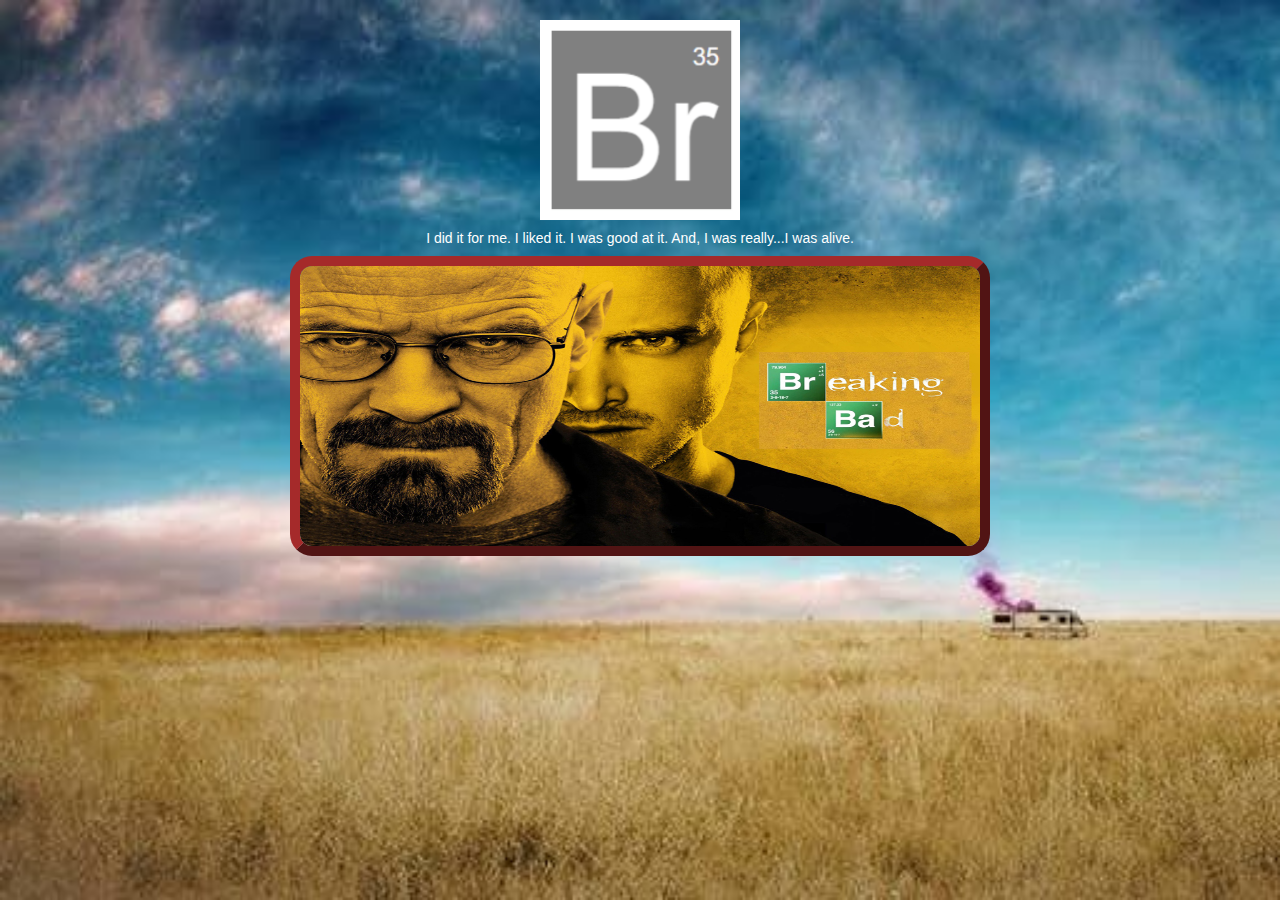
<file: index.html>
<!DOCTYPE html>
<html lang="es">
	<head>
		<meta charset="UTF-8" />
		<meta name="viewport" content="width=device-width, initial-scale=1.0" />
		<title>Breaking Bad - Fanpage</title>
		<link rel="stylesheet" href="css/styles.css" />
		<link rel="icon" href="img/icon.png" />
	</head>
	<body class="home">
		<main>
			<section class="intro">
				<div class="intro-logo"></div>
				<p class="intro-frase">
					I did it for me. I liked it. I was good at it. And, I was really...I
					was alive.
				</p>
				<img
					class="intro-poster"
					src="img/poster.jpg"
					alt="Poster Breaking Bad"
					usemap="#mapa-imagenes"
				/>
				<map name="mapa-imagenes">
					<area
						shape="rect"
						coords="458,103, 650,140"
						href="Formulario.html"
						alt="Breaking"
					/>
					<area
						shape="rect"
						coords="523, 137, 659, 180"
						href="Tabla.html"
						alt="Bad"
					/>
				</map>
			</section>
		</main>
	</body>
</html>
</file>
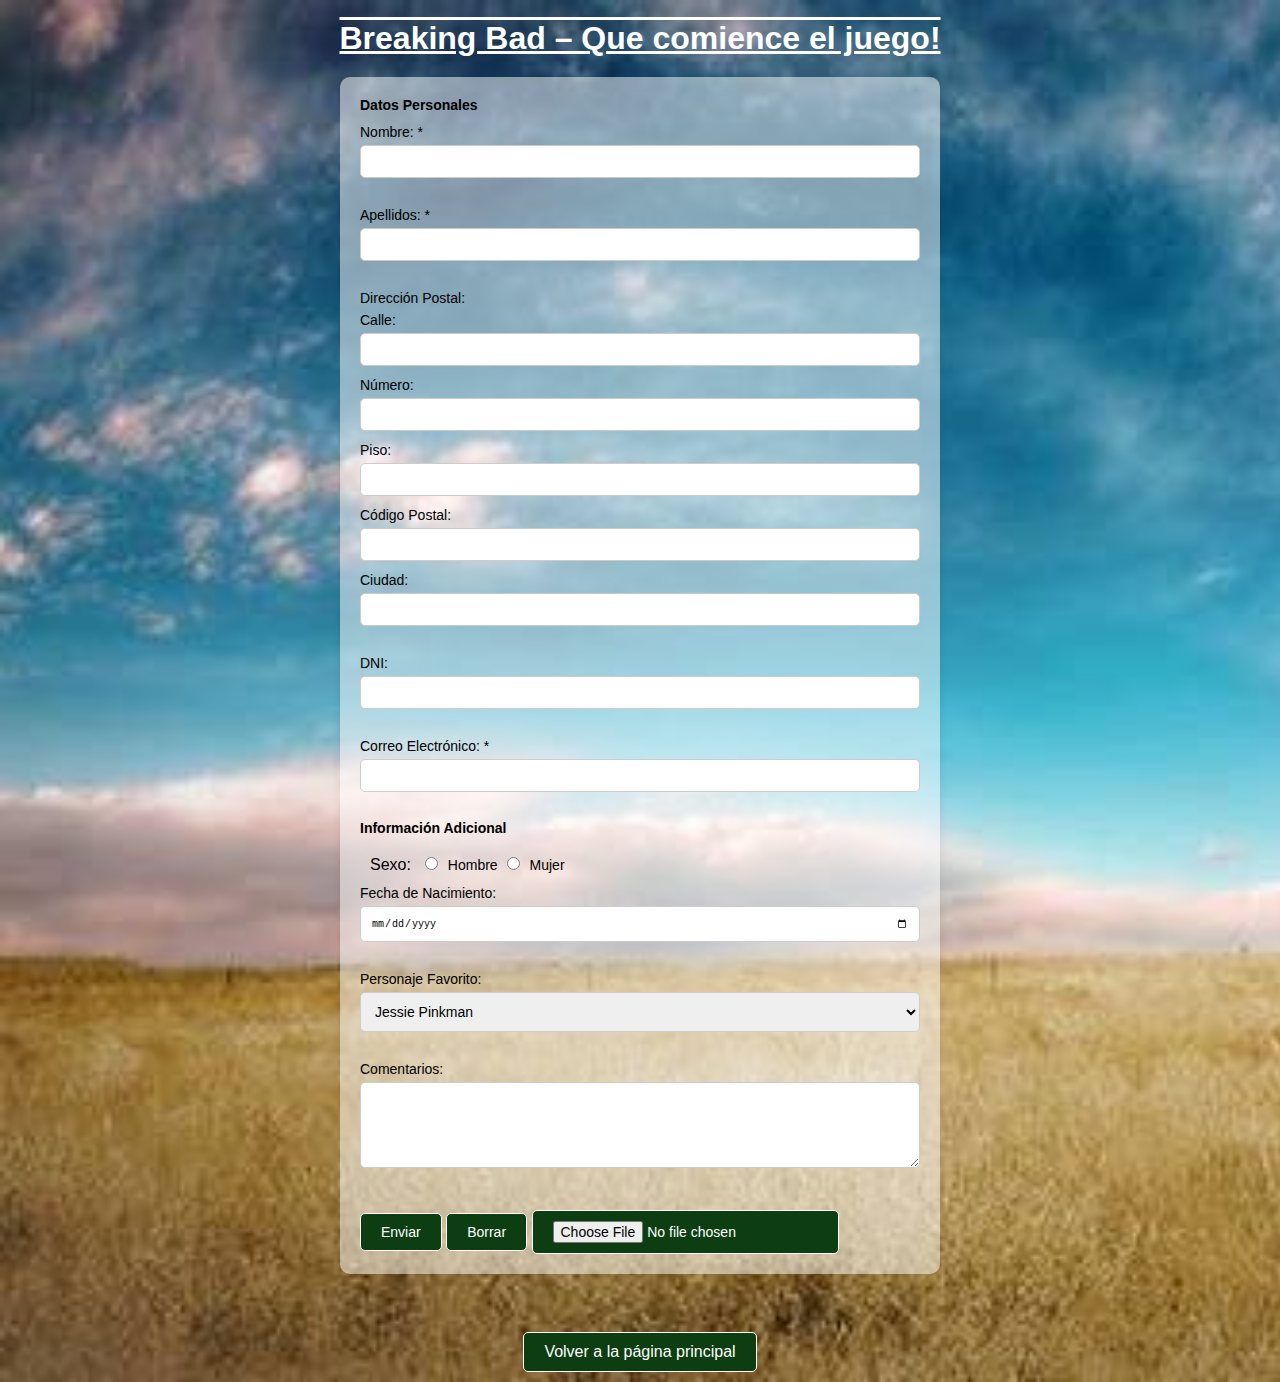
<file: Formulario.html>
<!DOCTYPE html>
<html lang="es">
	<head>
		<meta charset="UTF-8" />
		<meta name="viewport" content="width=device-width, initial-scale=1.0" />
		<title>Breaking Bad - Qué comience el juego!</title>
		<link rel="stylesheet" href="css/styles.css" />
		<link rel="icon" href="img/icon.png" type="image/jpeg" />
	</head>
	<body class="home">
		<h1 class="formulario-h1">Breaking Bad – Que comience el juego!</h1>

		<form
			action="mailto:raul.rodriguez@proeducaglobal.com"
			method="post"
			enctype="text/plain"
		>
			<fieldset>
				<legend>Datos Personales</legend>
				<label for="nombre">Nombre: *</label>
				<input type="text" id="nombre" name="nombre" required /><br /><br />

				<label for="apellidos">Apellidos: *</label>
				<input
					type="text"
					id="apellidos"
					name="apellidos"
					required
				/><br /><br />

				<label for="direccion">Dirección Postal:</label><br />
				<label for="calle">Calle:</label>
				<input type="text" id="calle" name="calle" /><br />
				<label for="numero">Número:</label>
				<input type="text" id="numero" name="numero" /><br />
				<label for="piso">Piso:</label>
				<input type="text" id="piso" name="piso" /><br />
				<label for="cp">Código Postal:</label>
				<input type="text" id="cp" name="cp" /><br />
				<label for="ciudad">Ciudad:</label>
				<input type="text" id="ciudad" name="ciudad" /><br /><br />

				<label for="dni">DNI:</label>
				<input type="text" id="dni" name="dni" /><br /><br />

				<label for="correo">Correo Electrónico: *</label>
				<input type="email" id="correo" name="correo" required /><br /><br />
			</fieldset>
			<fieldset>
				<legend>Información Adicional</legend>
				<p>Sexo:</p>
				<input type="radio" id="hombre" name="sexo" value="hombre" />
				<label for="hombre">Hombre</label>
				<input type="radio" id="mujer" name="sexo" value="mujer" />
				<label for="mujer">Mujer</label>
			</fieldset>
			<fieldset>
				<label for="fechaNacimiento">Fecha de Nacimiento:</label>
				<input
					type="date"
					id="fechaNacimiento"
					name="fechaNacimiento"
				/><br /><br />

				<label for="personaje">Personaje Favorito:</label>
				<select id="personaje" name="personaje">
					<option value="jessie">Jessie Pinkman</option>
					<option value="walter">Walter White</option>
					<option value="saul">Saul Goodman</option>
					<option value="gustavo">Gustavo Fring</option>
					<option value="pollos">Pollos Hermanos</option>
					<option value="otros">Otros personajes</option></select
				><br /><br />

				<label for="comentarios">Comentarios:</label><br />
				<textarea
					id="comentarios"
					name="comentarios"
					rows="4"
					cols="50"
				></textarea
				><br /><br />
			</fieldset>
			<input type="submit" value="Enviar" />
			<input type="reset" value="Borrar" />
			<input type="file" value="Elegir archivo" />
			</form>
			<br>
			<a href="index.html" class="volver-btn">Volver a la página principal</a>
		</form>
	</body>
</html>
</file>
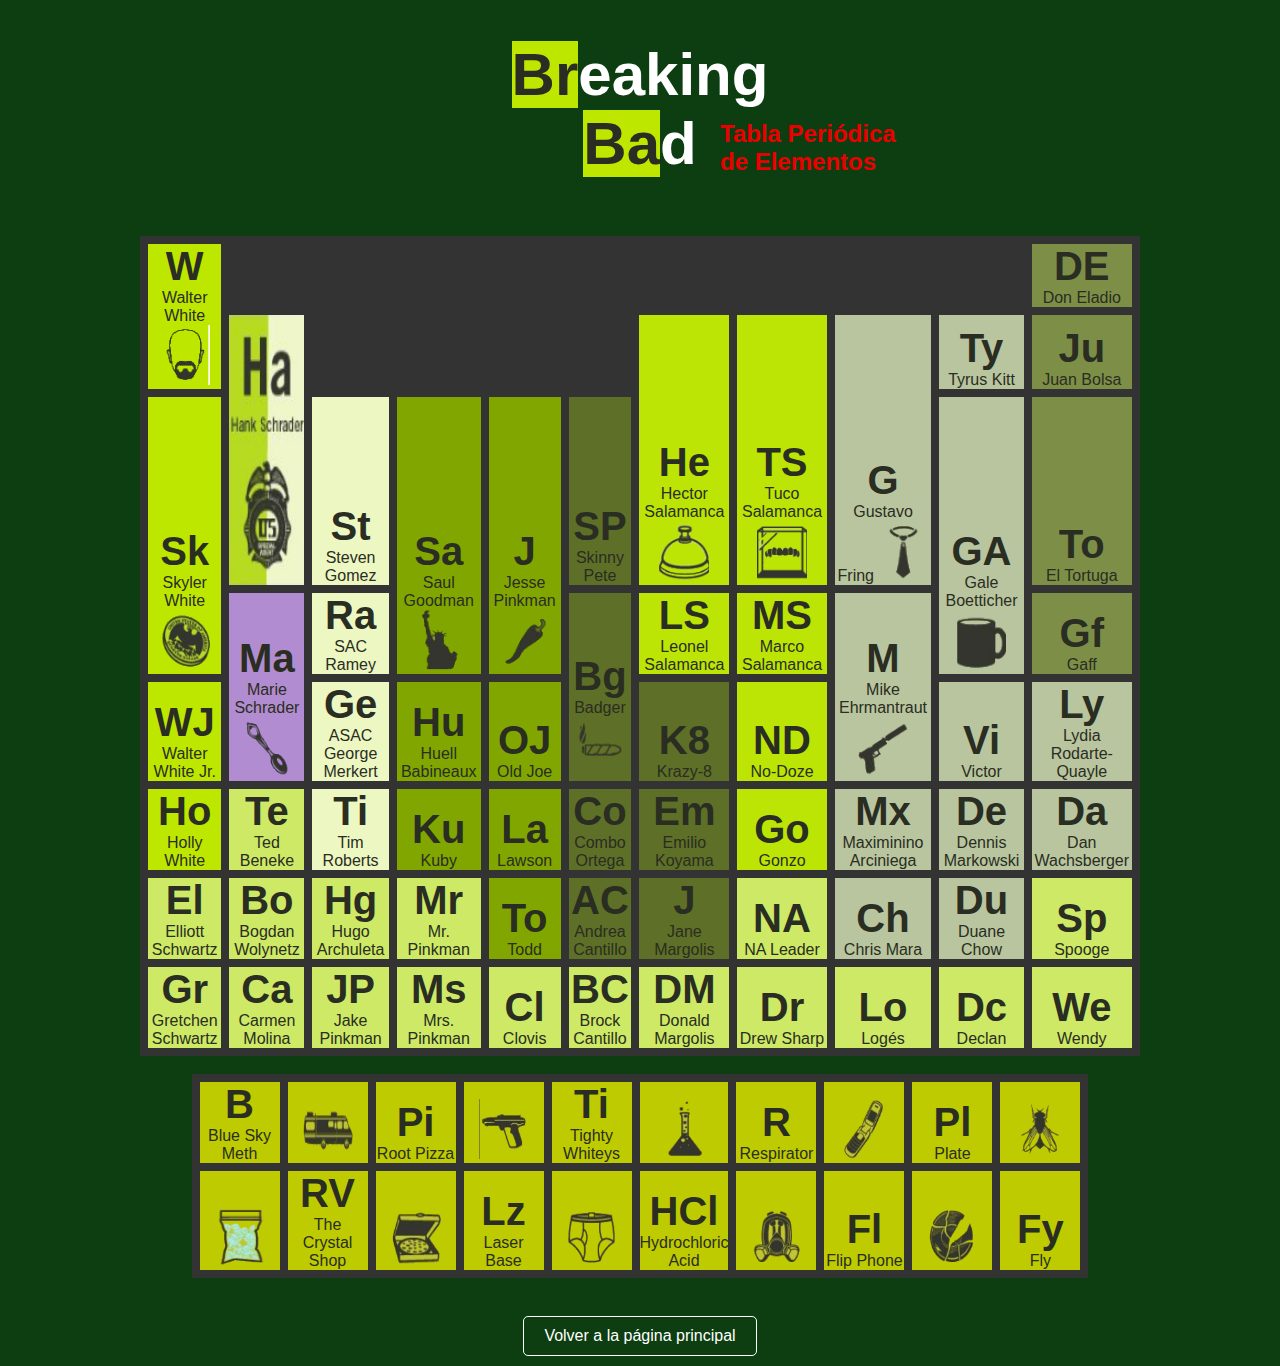
<file: Tabla.html>
<!DOCTYPE html>
<html lang="es">
	<head>
		<meta charset="UTF-8" />
		<meta name="viewport" content="width=device-width, initial-scale=1.0" />
		<title>Breaking Bad - Tabla</title>
		<link rel="stylesheet" href="css/styles.css" />
		<link rel="icon" href="img/icon.png" type="image/jpeg" />
	</head>
	<body>
		<header>
			<div class="tabla-h1">
				<h1><span>Br</span>eaking <span>Ba</span>d</h1>
			</div>
			<div class="tabla-h2">
				<h2>Tabla Periódica de Elementos</h2>
			</div>
		</header>
			<br class="tabla-container">
				<table>
					<tbody>
						<tr>
							<td rowspan="2" class="celda-verde-brillante">
								<figcaption>W</figcaption>
								Walter White <img src="img/walterwhite.png" alt="Walter White"/>
							</td>
							<td colspan="9"></td>
							<td class="celda-verde-musgo-claro">
								<figcaption>DE</figcaption>
								Don Eladio
							</td>
						</tr>
						<tr>
							<td rowspan="2" class="imagen">
									<img src="img/hankschrader.png" alt="Hank Schrader"/>
							</td>
							<td colspan="4"></td>
							<td rowspan="2" class="celda-verde-claro-brillante">
								<figcaption>He</figcaption>
								Hector Salamanca <img src="img/hectorsalamanca.png" alt="Hector Salamanca"/>
							</td>
							<td rowspan="2" class="celda-verde-claro-brillante">
								<figcaption>TS</figcaption>
								Tuco Salamanca <img src="img/tucosalamanca.png" alt="Truco Salamanca"/>
							</td>
							<td rowspan="2" class="celda-beige-verdoso">
								<figcaption>G</figcaption>
								Gustavo Fring <img src="img/gustavofrink.png" alt="Gustavo Frink"/>
							</td>
							<td class="celda-beige-verdoso">
								<figcaption>Ty</figcaption>
								Tyrus Kitt
							</td>
							<td class="celda-verde-musgo-claro">
								<figcaption>Ju</figcaption>
								Juan Bolsa
							</td>
						</tr>
						<tr>
							<td rowspan="2" class="celda-verde-brillante">
								<figcaption>Sk</figcaption>
								Skyler White <img src="img/skylerwhite.png" alt="Walter Skyler White"/>
							</td>
							<td class="celda-verde-blanquesino">
								<figcaption>St</figcaption>
								Steven Gomez
							</td>
							<td rowspan="2" class="celda-verde-medio">
								<figcaption>Sa</figcaption>
								Saul Goodman <img src="img/saulgoodman.png" alt="Saul Goodman"/>
							</td>
							<td rowspan="2" class="celda-verde-medio">
								<figcaption>J</figcaption>
								Jesse Pinkman <img src="img/jessiepinkman.png" alt="WJessie Pinkman"/>
							</td>
							<td class="celda-verde-musgo">
								<figcaption>SP</figcaption>
								Skinny Pete
							</td>
							<td rowspan="2" class="celda-beige-verdoso">
								<figcaption>GA</figcaption>
								Gale Boetticher <img src="img/gale.png" alt="Gale Boetticher"/>
							</td>
							<td class="celda-verde-musgo-claro">
								<figcaption>To</figcaption>
								El Tortuga
							</td>
						</tr>
						<tr>
							<td rowspan="2" class="celda-morada">
								<figcaption>Ma</figcaption>
								Marie Schrader <img src="img/marieschrader.png" alt="Marie Schrader"/>
							</td>
							<td class="celda-verde-blanquesino">
								<figcaption>Ra</figcaption>
								SAC Ramey
							</td>
							<td rowspan="2" class="celda-verde-musgo">
								<figcaption>Bg</figcaption>
								Badger <img src="img/badger.png" alt="Badger"/>
							</td>
							<td class="celda-verde-claro-brillante">
								<figcaption>LS</figcaption>
								Leonel Salamanca
							</td>
							<td class="celda-verde-claro-brillante">
								<figcaption>MS</figcaption>
								Marco Salamanca
							</td>
							<td rowspan="2" class="celda-beige-verdoso">
								<figcaption>M</figcaption>
								Mike Ehrmantraut <img src="img/mike.png" alt="Mike Ehrmantraut"/>
							</td>
							<td class="celda-verde-musgo-claro">
								<figcaption>Gf</figcaption>
								Gaff
							</td>
						</tr>
						<tr>
							<td class="celda-verde-brillante">
								<figcaption>WJ</figcaption>
								Walter White Jr.
							</td>
							<td class="celda-verde-blanquesino">
								<figcaption>Ge</figcaption>
								ASAC George Merkert
							</td>
							<td class="celda-verde-medio">
								<figcaption>Hu</figcaption>
								Huell Babineaux
							</td>
							<td class="celda-verde-medio">
								<figcaption>OJ</figcaption>
								Old Joe
							</td>
							<td class="celda-verde-musgo">
								<figcaption>K8</figcaption>
								Krazy-8
							</td>
							<td class="celda-verde-claro-brillante">
								<figcaption>ND</figcaption>
								No-Doze
							</td>
							<td class="celda-beige-verdoso">
								<figcaption>Vi</figcaption>
								Victor
							</td>
							<td class="celda-beige-verdoso">
								<figcaption>Ly</figcaption>
								Lydia Rodarte-Quayle
							</td>
						</tr>
						<tr>
							<td class="celda-verde-brillante">
								<figcaption>Ho</figcaption>
								Holly White
							</td>
							<td class="celda-verde-claro">
								<figcaption>Te</figcaption>
								Ted Beneke
							</td>
							<td class="celda-verde-blanquesino">
								<figcaption>Ti</figcaption>
								Tim Roberts
							</td>
							<td class="celda-verde-medio">
								<figcaption>Ku</figcaption>
								Kuby
							</td>
							<td class="celda-verde-medio">
								<figcaption>La</figcaption>
								Lawson
							</td>
							<td class="celda-verde-musgo">
								<figcaption>Co</figcaption>
								Combo Ortega
							</td>
							<td class="celda-verde-musgo">
								<figcaption>Em</figcaption>
								Emilio Koyama
							</td>
							<td class="celda-verde-claro-brillante">
								<figcaption>Go</figcaption>
								Gonzo
							</td>
							<td class="celda-beige-verdoso">
								<figcaption>Mx</figcaption>
								Maximinino Arciniega
							</td>
							<td class="celda-beige-verdoso">
								<figcaption>De</figcaption>
								Dennis Markowski
							</td>
							<td class="celda-beige-verdoso">
								<figcaption>Da</figcaption>
								Dan Wachsberger
							</td>
						</tr>
						<tr>
							<td class="celda-verde-claro">
								<figcaption>El</figcaption>
								Elliott Schwartz
							</td>
							<td class="celda-verde-claro">
								<figcaption>Bo</figcaption>
								Bogdan Wolynetz
							</td>
							<td class="celda-verde-claro">
								<figcaption>Hg</figcaption>
								Hugo Archuleta
							</td>
							<td class="celda-verde-claro">
								<figcaption>Mr</figcaption>
								Mr. Pinkman
							</td>
							<td class="celda-verde-medio">
								<figcaption>To</figcaption>
								Todd
							</td>
							<td class="celda-verde-musgo">
								<figcaption>AC</figcaption>
								Andrea Cantillo
							</td>
							<td class="celda-verde-musgo">
								<figcaption>J</figcaption>
								Jane Margolis
							</td>
							<td class="celda-verde-claro">
								<figcaption>NA</figcaption>
								NA Leader
							</td>
							<td class="celda-beige-verdoso">
								<figcaption>Ch</figcaption>
								Chris Mara
							</td>
							<td class="celda-beige-verdoso">
								<figcaption>Du</figcaption>
								Duane Chow
							</td>
							<td class="celda-verde-claro">
								<figcaption>Sp</figcaption>
								Spooge
							</td>
						</tr>
						<tr>
							<td class="celda-verde-claro">
								<figcaption>Gr</figcaption>
								Gretchen Schwartz
							</td>
							<td class="celda-verde-claro">
								<figcaption>Ca</figcaption>
								Carmen Molina
							</td>
							<td class="celda-verde-claro">
								<figcaption>JP</figcaption>
								Jake Pinkman
							</td>
							<td class="celda-verde-claro">
								<figcaption>Ms</figcaption>
								Mrs. Pinkman
							</td>
							<td class="celda-verde-claro">
								<figcaption>Cl</figcaption>
								Clovis
							</td>
							<td class="celda-verde-claro">
								<figcaption>BC</figcaption>
								Brock Cantillo
							</td>
							<td class="celda-verde-claro">
								<figcaption>DM</figcaption>
								Donald Margolis
							</td>
							<td class="celda-verde-claro">
								<figcaption>Dr</figcaption>
								Drew Sharp
							</td>
							<td class="celda-verde-claro">
								<figcaption>Lo</figcaption>
								Logés
							</td>
							<td class="celda-verde-claro">
								<figcaption>Dc</figcaption>
								Declan
							</td>
							<td class="celda-verde-claro">
								<figcaption>We</figcaption>
								Wendy
							</td>
						</tr>
					</tbody>
				</table>
				<br>
				<table>
					<tbody>
						<tr>
							<td class="celda-segunda-tabla">
								<figcaption>B</figcaption>
								Blue Sky Meth
							</td>
							<td class="celda-segunda-tabla"><img src="img/bus.png" /></td>
							<td class="celda-segunda-tabla">
								<figcaption>Pi</figcaption>
								Root Pizza
							</td>
							<td class="celda-segunda-tabla"><img src="img/pistola.png" /></td>
							<td class="celda-segunda-tabla">
								<figcaption>Ti</figcaption>
								Tighty Whiteys
							</td>
							<td class="celda-segunda-tabla"><img src="img/pocima.png" /></td>
							<td class="celda-segunda-tabla">
								<figcaption>R</figcaption>
								Respirator
							</td>
							<td class="celda-segunda-tabla"><img src="img/movil.png" /></td>
							<td class="celda-segunda-tabla">
								<figcaption>Pl</figcaption>
								Plate
							</td>
							<td class="celda-segunda-tabla"><img src="img/mosca.png" /></td>
						</tr>
						<tr>
							<td class="celda-segunda-tabla"><img src="img/cristal.png" /></td>
							<td class="celda-segunda-tabla">
								<figcaption>RV</figcaption>
								The Crystal Shop
							</td>
							<td class="celda-segunda-tabla"><img src="img/pizza.png" /></td>
							<td class="celda-segunda-tabla">
								<figcaption>Lz</figcaption>
								Laser Base
							</td>
							<td class="celda-segunda-tabla">
								<img src="img/calzoncillos.png" />
							</td>
							<td class="celda-segunda-tabla">
								<figcaption>HCl</figcaption>
								Hydrochloric Acid
							</td>
							<td class="celda-segunda-tabla"><img src="img/mascara.png" /></td>
							<td class="celda-segunda-tabla">
								<figcaption>Fl</figcaption>
								Flip Phone
							</td>
							<td class="celda-segunda-tabla"><img src="img/plato.png" /></td>
							<td class="celda-segunda-tabla">
								<figcaption>Fy</figcaption>
								Fly
							</td>
						</tr>
					</tbody>
				</table>
			</br>
				<a href="index.html" class="volver-btn">Volver a la página principal</a>
			</div>
		</main>
	</body>
</html>
</file>
<file: css/styles.css>
/* ==========================================================================
   RESET Y CONFIGURACIÓN BASE
   ========================================================================== */

/* Reseteo básico de estilos para asegurar consistencia entre navegadores */
* {
	margin: 0;
	padding: 0;
	box-sizing: border-box;
}

/* Carga de la tipografía personalizada "Breaking Bad" */
@font-face {
	font-family: 'Breaking Bad';
	src: url('fuentes/breaking_bad.ttf') format('ttf');
}

/* ==========================================================================
   ESTILOS GENERALES DEL BODY
   ========================================================================== */

body.home {
	font-family: 'Breaking Bad', sans-serif;
	background-image: url('https://tanimaraeliassantos.github.io/lenguajes_marcas_actividad02/img/fondo.jpg');
	width: 100vw;
	min-height: 100vh;
	background-size: cover;
	background-repeat: no-repeat;
	display: flex;
	flex-direction: column;
	align-items: center;
}

body {
	font-family: 'Breaking Bad', sans-serif;
	background-color: #0c3e11;
	width: 100vw;
	min-height: 100vh;
	display: flex;
	flex-direction: column;
	align-items: center;
}

/* ==========================================================================
   ESTILOS DEL CONTENIDO PRINCIPAL (MAIN)
   ========================================================================== */

main {
	justify-content: center;
	align-items: center;
	padding: 20px;
	min-height: 100vh;
}

/* ==========================================================================
   ESTILOS DEL ENCABEZADO (HEADER)
   ========================================================================== */

header {
	color: white;
	text-align: center;
	padding: 20px;
}

h1 {
	padding: 20px;
}

section {
	display: flex;
	flex-direction: column;
	align-items: center;
	justify-content: space-between;
}

.intro-logo {
	background-image: url('https://tanimaraeliassantos.github.io/lenguajes_marcas_actividad02/img/logo.PNG');
	background-size: cover;
	background-repeat: no-repeat;
	width: 200px;
	height: 200px;
	display: block;
}

.intro-frase {
	text-align: center;
	padding: 10px;
	font-size: 14px;
	color: white;
}

.intro-poster {
	width: 700px;
	height: 300px;
	border: 10px outset brown;
	border-radius: 22px;
	cursor: pointer;
}

/* ==========================================================================
   ESTILOS DEL BOTÓN DE VOLVER (.volver-btn)
   ========================================================================== */

.volver-btn {
	display: inline-block;
	background-color: #0c3e11;
	color: white;
	padding: 10px 20px;
	margin: 10px;
	text-decoration: none;
	border-radius: 5px;
	border: 1px solid white;
	margin-top: 20px;
	cursor: pointer;
	font-size: 1em;
}

.volver-btn:hover {
	background-color: #b9c59e;
}

/* ==========================================================================
   ESTILOS DEL FORMULARIO (FORM)
   ========================================================================== */

form {
	background-color: rgba(
		255,
		255,
		255,
		0.5
	); /* Fondo blanco semitransparente */
	padding: 20px;
	margin-bottom: 20px;
	border-radius: 10px;
	box-shadow: 0 0 10px rgba(0, 0, 0, 0.1);
	width: 80%;
	max-width: 600px;
}

fieldset {
	border: none;
}

fieldset p {
	display: inline-block;
	margin: 10px;
}

fieldset input[type='radio'],
fieldset label {
	display: inline-block;
	margin-right: 5px;
}

.formulario-h1 {
	color: white;
	text-decoration: underline overline white;
}

.formulario-sexo {
	border: none;
	display: inline;
}

legend {
	font-weight: bold;
	margin-bottom: 10px;
}

label {
	display: block;
	margin-bottom: 5px;
}

input[type='text'],
input[type='email'],
input[type='date'],
select,
textarea {
	width: 100%;
	padding: 10px;
	margin-bottom: 10px;
	border: 1px solid #ccc;
	border-radius: 5px;
	font-size: 10px;
	box-sizing: border-box;
}

textarea {
	resize: vertical;
}

input[type='radio'] {
	margin-right: 5px;
}

input[type='submit'],
input[type='reset'],
input[type='file'] {
	background-color: #0c3e11;
	color: white;
	padding: 10px 20px;
	border: none;
	border-radius: 5px;
	border: 1px solid white;
	cursor: pointer;
	font-size: 14px;
	margin-top: 10px;
}

input[type='submit']:hover,
input[type='reset']:hover,
input[type='file']:hover {
	background-color: #b9c59e;
}

label,
legend,
input,
select,
textarea,
button {
	font-size: 14px;
}

/* ==========================================================================
   ESTILOS DE LA TABLA
   ========================================================================== */
.tabla-h1 {
	word-break: break-all;
	width: 300px;
	align-items: center;
	font-size: 30px;
	background-color: none;
	float: left;
}

span {
	background-color: #bee700;
	color: #2a2d22;
}

.tabla-h2 {
	width: 200px;
	position: absolute;
	float: right;
	margin-top: 100px;
	margin-left: 230px;
	text-align: left;
	color: #ea0000;
}

.tabla-container {
	display: flex;
	flex-direction: column;
	align-items: center;
}

table {
	border-spacing: 8px;
	max-width: 1000px;
	background-color: #333;
	color: #2a2d22;
}

figcaption {
	font-size: 40px;
	font-weight: 700;
}

td {
	text-align: center;
	vertical-align: bottom;
}

td img {
	width: 50px;
	height: 60px;
}

.imagen img {
	width: 100%;
	height: 270px;
	display: block;
}
.celda-segunda-tabla {
	width: 80px;
	height: 80px;
}

.celda-verde-brillante {
	background-color: #bee700;
}

.celda-verde-claro {
	background-color: #cde965;
}

.celda-morada {
	background-color: #b18cd0;
}

.celda-verde-blanquesino {
	background-color: #edf7c2;
}

.celda-beige-verdoso {
	background-color: #b9c59e;
}

.celda-verde-claro-brillante {
	background-color: #bce505;
}

.celda-verde-medio {
	background-color: #81a600;
}

.celda-verde-musgo {
	background-color: #5e6f27;
}

.celda-verde-musgo-claro {
	background-color: #7d8f47;
}

.celda-segunda-tabla {
	background-color: #becb00;
}
</file>
